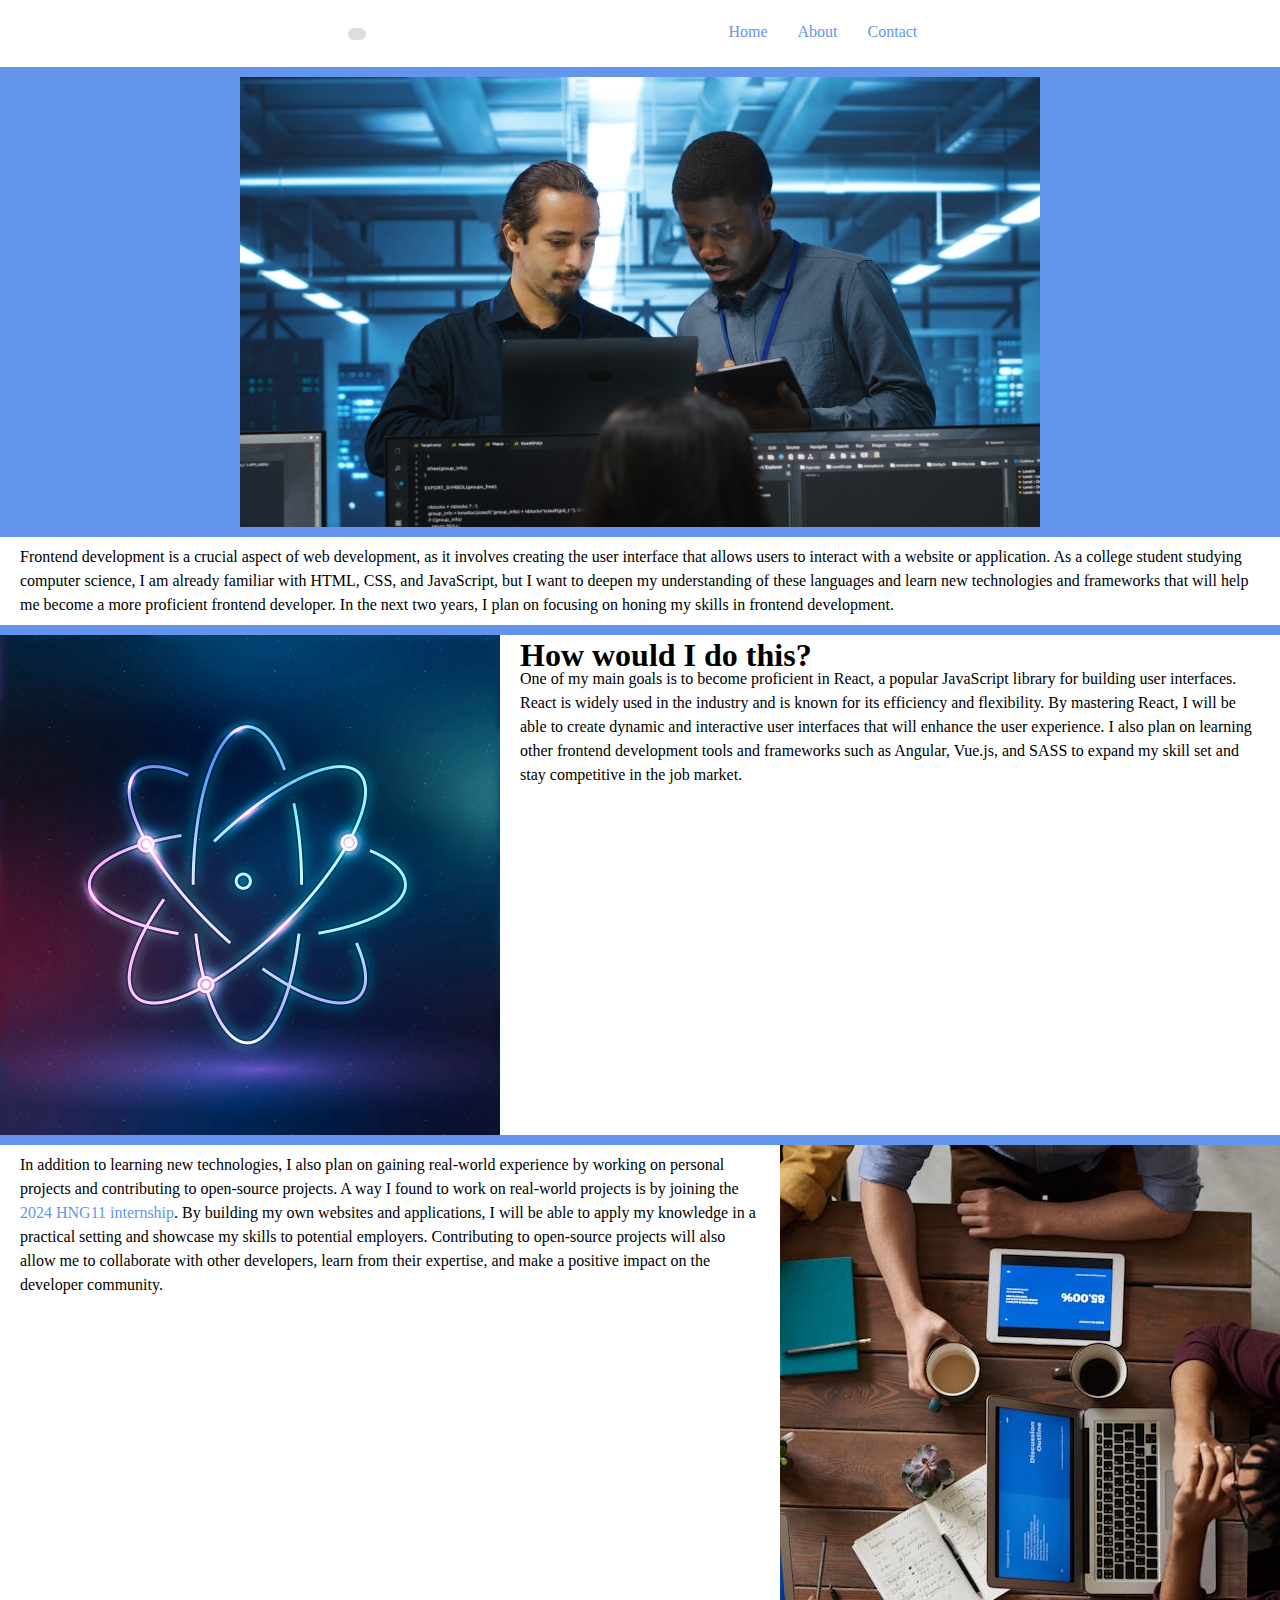
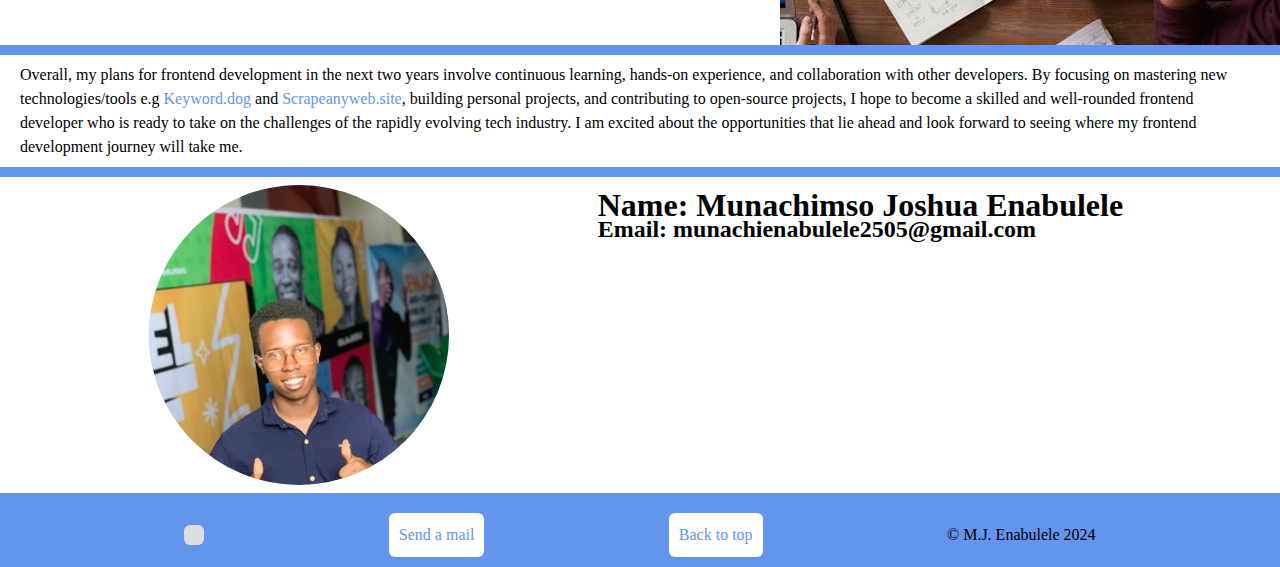
<file: index.html>
<!DOCTYPE html>
<html lang="en">
  <head>
    <meta charset="UTF-8" />
    <meta name="viewport" content="width=device-width, initial-scale=1.0" />
    <title>Tales of a Developer</title>
    <link rel="stylesheet" href="./styles/style.css" />
    <link
      rel="stylesheet"
      href="./styles/styleformobile.css"
      media="screen and (max-width: 900px)"
    />
  </head>
  <body>
    <header>
      <div class="clock">
        <p data-testid="currentTimeUTC" id="time"></p>
      </div>
      <nav>
        <ul class="nav-bar">
          <li><a href="#home" class="nav-link">Home</a></li>
          <li><a href="#about" class="nav-link">About</a></li>
          <li><a href="#contact" class="nav-link">Contact</a></li>
        </ul>
      </nav>
    </header>
    <main>
      <section class="hero">
        <picture>
          <source media="(max-width: 900px)" srcset="./images/hero-1-md.jpg" />
          <img src="./images/hero-1-lg.jpg" alt="Hero image" />
        </picture>
      </section>
      <section id="home" class="opening">
        <article>
          <p>
            Frontend development is a crucial aspect of web development, as it
            involves creating the user interface that allows users to interact
            with a website or application. As a college student studying
            computer science, I am already familiar with HTML, CSS, and
            JavaScript, but I want to deepen my understanding of these languages
            and learn new technologies and frameworks that will help me become a
            more proficient frontend developer. In the next two years, I plan on
            focusing on honing my skills in frontend development.
          </p>
        </article>
      </section>
      <section class="middlegame-1">
        <div class="img-container">
          <picture>
            <source
              media="(max-width: 900px)"
              srcset="./images/react-md.jpg"
            />
            <img src="./images/react-lg.jpg" alt="React picture" />
          </picture>
        </div>
        <div class="text">
          <h1>How would I do this?</h1>
          <p>
            One of my main goals is to become proficient in React, a popular
            JavaScript library for building user interfaces. React is widely
            used in the industry and is known for its efficiency and
            flexibility. By mastering React, I will be able to create dynamic
            and interactive user interfaces that will enhance the user
            experience. I also plan on learning other frontend development tools
            and frameworks such as Angular, Vue.js, and SASS to expand my skill
            set and stay competitive in the job market.
          </p>
        </div>
      </section>
      <section class="middlegame-2">
        <div class="text">
          <p>
            In addition to learning new technologies, I also plan on gaining
            real-world experience by working on personal projects and
            contributing to open-source projects. A way I found to work on
            real-world projects is by joining the
            <a
              href="https://www.hng.tech/learn"
              data-testid="hngLink"
              target="_blank"
              >2024 HNG11 internship</a
            >.
            By building my own websites and applications, I will be able to
            apply my knowledge in a practical setting and showcase my skills to
            potential employers. Contributing to open-source projects will also
            allow me to collaborate with other developers, learn from their
            expertise, and make a positive impact on the developer community.
          </p>
        </div>
        <div class="img-container">
          <picture>
            <source
              media="(max-width: 900px)"
              srcset="./images/teamwork-md.jpg"
            />
            <img src="./images/teamwork-lg.jpg" alt="A computer" />
          </picture>
        </div>
      </section>
      <section class="endgame">
        <article>
          <p>
            Overall, my plans for frontend development in the next two years
            involve continuous learning, hands-on experience, and collaboration
            with other developers. By focusing on mastering new
            technologies/tools e.g
            <a
              href="https://www.keyword.dog"
              data-testid="keywordLink"
              target="_blank"
              >Keyword.dog</a
            >
            and
            <a
              href="https://www.scrapeanyweb.site"
              target="_blank"
              data-testid="scrapeanywebLink"
              >Scrapeanyweb.site</a
            >, building personal projects, and contributing to open-source
            projects, I hope to become a skilled and well-rounded frontend
            developer who is ready to take on the challenges of the rapidly
            evolving tech industry. I am excited about the opportunities that
            lie ahead and look forward to seeing where my frontend development
            journey will take me.
          </p>
        </article>
      </section>
      <section id="about" class="about">
        <div class="profile-pic-container">
          <div class="profile-pic">
            <img
              data-testid="slackProfilePicture"
              src="./images/profile-picture.jpg"
              alt="Profile Picture"
            />
          </div>
        </div>
        <div class="profile-info">
          <h1 data-testid="slackDisplayName">
            Name: Munachimso Joshua Enabulele
          </h1>
          <h2 data-testid="slackEmail">
            Email: munachienabulele2505@gmail.com
          </h2>
        </div>
      </section>
    </main>
    <footer>
      <div>
        <p id="day" data-testid="currentDay"></p>
      </div>
      <div id="contact" class="contact">
        <a href="mailto:munachienabulele2505@gmail.com">Send a mail</a>
      </div>
      <div class="back-to-top">
        <a href="#">Back to top</a>
      </div>
      <div class="copyright">
        <p>&copy; M.J. Enabulele 2024</p>
      </div>
    </footer>
    <script src="./scripts/main.js"></script>
  </body>
</html>
</file>
<file: styles/style.css>
* {
    padding: 0;
    margin: 0;
    box-sizing: border-box;
}
body {
    background-color: rgb(100, 149, 237);
    line-height: 1.5em;
    font-size: 1rem;
}
header {
    display: flex;
    flex-flow: row nowrap;
    justify-content: space-evenly;
    padding: 15px 0;
    align-items: center;
    background-color: rgb(255, 255, 255);
}
.nav-bar {
    display: flex;
    flex-flow: row nowrap;
    list-style: none;
    padding: 0;
}
.nav-bar a:link {
    border: none;
    border-bottom: 3px solid transparent;
    transition: border-bottom .3s;
}
.nav-bar a:hover {
    border-bottom: 3px solid rgb(100, 149, 237);
    transition: font-size .3s;
}
.nav-bar a:active {
    border-bottom: none;
    font-size: 1.2rem;
}
li {
    margin: 0 5px;
}
li .nav-link {
    text-decoration: none;
    display: inline-block;
    padding: 5px 10px;
    color: rgb(100, 149, 237);
}
.clock {
    background-color: rgb(221, 221, 221);
    color: rgb(100, 149, 237);
    font-size: 20px;
    padding: 5px 8px;
    border: 1px solid transparent;
    border-radius: 6px;
}
main {
    display: flex;
    flex-flow: column nowrap;
    align-items: center;
    margin: 10px 0;
}
main a {
    text-decoration: none;
    color: rgb(100, 149, 237);
}
section {
    margin-bottom: 10px;
}
.hero {
    display: flex;
    flex-flow: row nowrap;
    align-items: center;
    justify-content: center;
    width: auto;
}
.hero picture {
    display: block;
    height: 450px;
}
.opening {
    background-color: rgb(255, 255, 255);
    padding: 8px 20px;
}
.middlegame-1, .middlegame-2 {
    display: flex;
    flex-flow: row nowrap;
    box-sizing: border-box;
}
.img-container {
    display: flex;
    flex-flow: row nowrap;
    justify-content: center;
    align-items: center;
}
.middlegame-1 picture {
    display: block;
    height: 500px;
}
.middlegame-2 picture {
    display: block;
    height: 500px;
    overflow: hidden;
}
.text {
    padding: 8px 20px;
    background-color: rgb(255, 255, 255);
}
.endgame {
    background-color: rgb(255, 255, 255);
    padding: 8px 20px;
}
.about {
    display: flex;
    flex-flow: row nowrap;
    justify-content: space-evenly;
    background-color: rgb(255, 255, 255);
    padding: 8px;
    width: 100%;
}
.profile-pic {
    width: 300px;
    height: 300px;
    border-radius: 100%;
    background-color: rgb(155, 194, 234);
    overflow: hidden;
}
.profile-info {
    padding: 8px;
    overflow: auto;
}
footer {
    display: flex;
    flex-flow: row nowrap;
    justify-content: space-evenly;
    align-items: center;
    margin: 10px 0 10px;
}
footer #day, footer a:link, footer a:visited {
    color: rgb(100, 149, 237);
    background-color: rgb(255, 255, 255);
    padding: 8px;
    border-radius: 6px;
    border: 2px solid transparent;
}
footer a:link, footer a:visited {
    display: inline-block;
    text-decoration: none;
    transition: all .3s;
}
footer a:hover {
    color: rgb(255, 255, 255);
    border: 2px solid rgb(255, 255, 255);
    background-color: rgb(100, 149, 237);
    transition: font-size .3s;
}
footer a:active {
    font-size: 1.2rem;
}
footer #day {
    background-color: rgb(221, 221, 221);
}
</file>
<file: styles/styleformobile.css>
body {
    font-size: 16px;
}
header {
    flex-direction: column;
}
nav {
    margin-bottom: 5px;
}
.nav-bar a:active, footer a:active {
    font-size: 18px;
}
main {
    margin: 0;
}
section {
    margin: 0;
}
.middlegame-1, .middlegame-2 {
    flex-direction: column;
}
.hero picture {
    height: 202px;
}
.middlegame-1 picture {
    height: 300px;
}
.middlegame-2 picture {
    height: 450px;
}
.middlegame-2 .text {
    order: 2;
}
.about .profile-info {
    padding: 0;
}
.about {
    flex-direction: column;
    padding: 15px 20px 8px;
    justify-content: center;
}
.about .profile-pic-container {
    display: flex;
    justify-content: center;
    align-items: center;
}
.profile-info {
    margin-top: 10px;
}
footer {
    flex-direction: column;
}
.contact a, .back-to-top a, #day {
    margin: 5px 0;
    width: 250px;
    text-align: center;
}
#day {
    margin: 0 0 5px;
}
</file>
